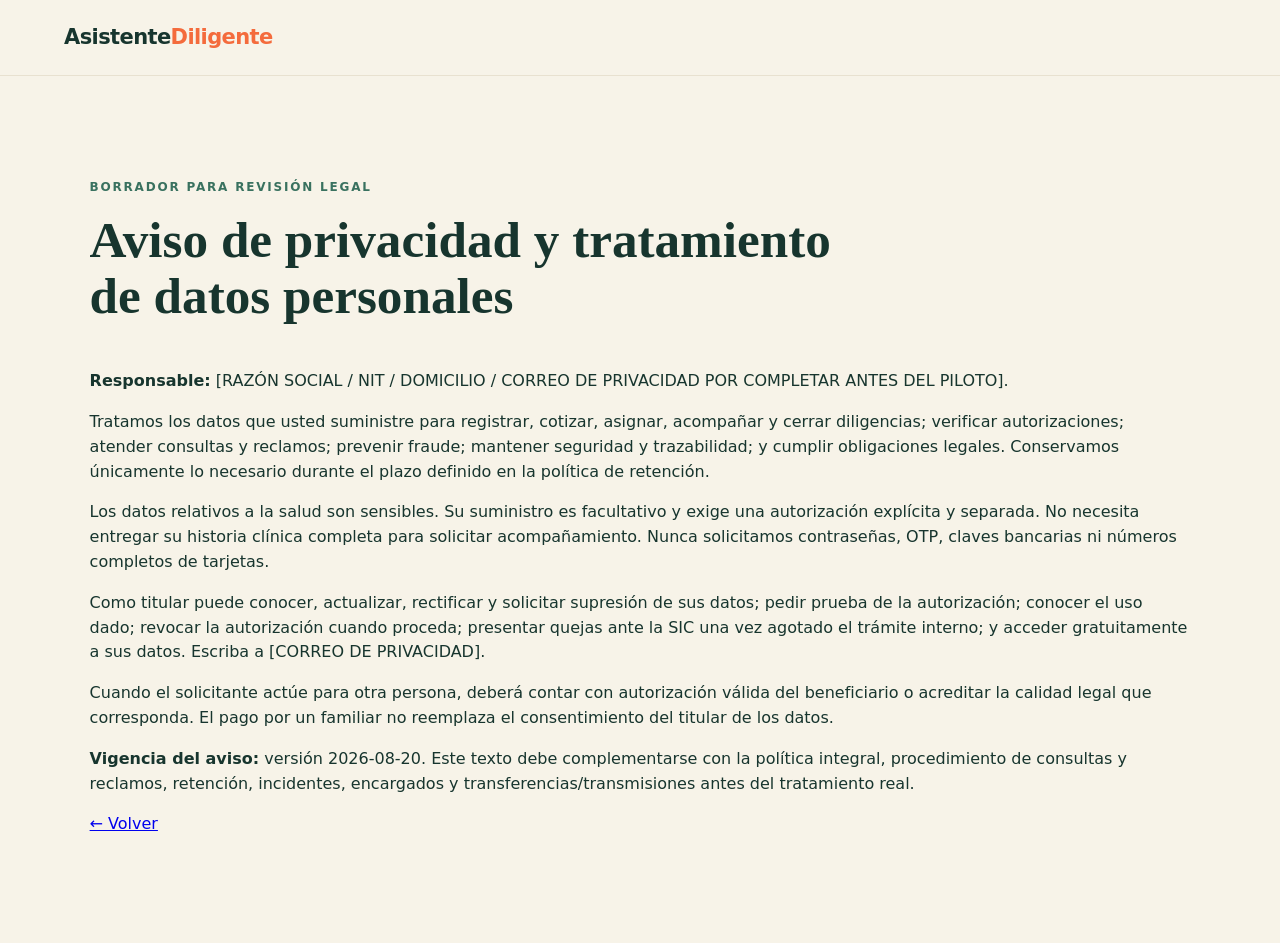
<file: frontend/privacy.html>
<!doctype html><html lang="es"><head><meta charset="UTF-8"><meta name="viewport" content="width=device-width,initial-scale=1"><title>Aviso de privacidad · AsistenteDiligente</title><link rel="stylesheet" href="styles.css"></head><body><header class="nav"><a class="brand" href="index.html">Asistente<span>Diligente</span></a></header><main class="how"><p class="eyebrow">BORRADOR PARA REVISIÓN LEGAL</p><h2>Aviso de privacidad y tratamiento de datos personales</h2><p><strong>Responsable:</strong> [RAZÓN SOCIAL / NIT / DOMICILIO / CORREO DE PRIVACIDAD POR COMPLETAR ANTES DEL PILOTO].</p><p>Tratamos los datos que usted suministre para registrar, cotizar, asignar, acompañar y cerrar diligencias; verificar autorizaciones; atender consultas y reclamos; prevenir fraude; mantener seguridad y trazabilidad; y cumplir obligaciones legales. Conservamos únicamente lo necesario durante el plazo definido en la política de retención.</p><p>Los datos relativos a la salud son sensibles. Su suministro es facultativo y exige una autorización explícita y separada. No necesita entregar su historia clínica completa para solicitar acompañamiento. Nunca solicitamos contraseñas, OTP, claves bancarias ni números completos de tarjetas.</p><p>Como titular puede conocer, actualizar, rectificar y solicitar supresión de sus datos; pedir prueba de la autorización; conocer el uso dado; revocar la autorización cuando proceda; presentar quejas ante la SIC una vez agotado el trámite interno; y acceder gratuitamente a sus datos. Escriba a [CORREO DE PRIVACIDAD].</p><p>Cuando el solicitante actúe para otra persona, deberá contar con autorización válida del beneficiario o acreditar la calidad legal que corresponda. El pago por un familiar no reemplaza el consentimiento del titular de los datos.</p><p><strong>Vigencia del aviso:</strong> versión 2026-08-20. Este texto debe complementarse con la política integral, procedimiento de consultas y reclamos, retención, incidentes, encargados y transferencias/transmisiones antes del tratamiento real.</p><p><a href="index.html">← Volver</a></p></main></body></html>
</file>
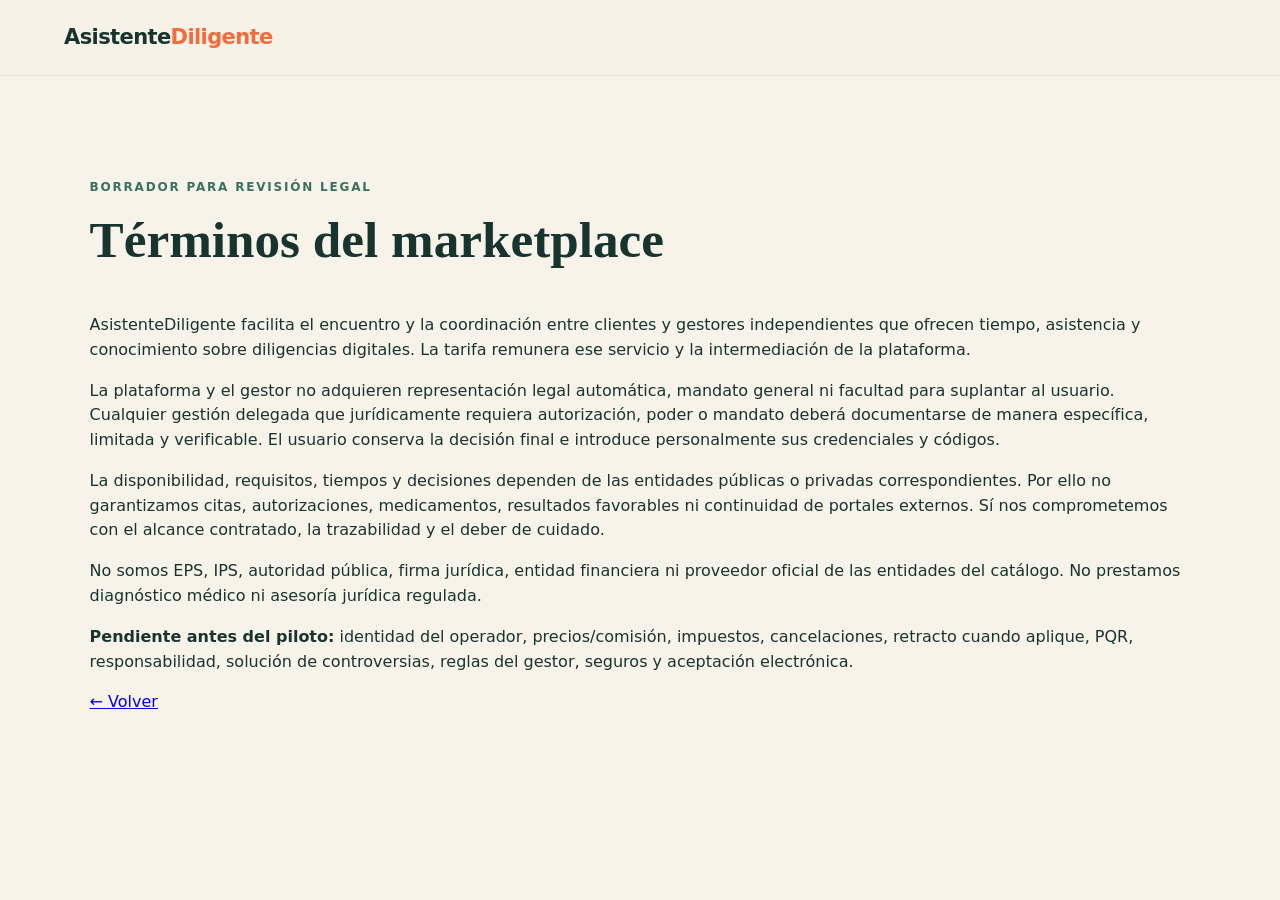
<file: frontend/terms.html>
<!doctype html><html lang="es"><head><meta charset="UTF-8"><meta name="viewport" content="width=device-width,initial-scale=1"><title>Términos · AsistenteDiligente</title><link rel="stylesheet" href="styles.css"></head><body><header class="nav"><a class="brand" href="index.html">Asistente<span>Diligente</span></a></header><main class="how"><p class="eyebrow">BORRADOR PARA REVISIÓN LEGAL</p><h2>Términos del marketplace</h2><p>AsistenteDiligente facilita el encuentro y la coordinación entre clientes y gestores independientes que ofrecen tiempo, asistencia y conocimiento sobre diligencias digitales. La tarifa remunera ese servicio y la intermediación de la plataforma.</p><p>La plataforma y el gestor no adquieren representación legal automática, mandato general ni facultad para suplantar al usuario. Cualquier gestión delegada que jurídicamente requiera autorización, poder o mandato deberá documentarse de manera específica, limitada y verificable. El usuario conserva la decisión final e introduce personalmente sus credenciales y códigos.</p><p>La disponibilidad, requisitos, tiempos y decisiones dependen de las entidades públicas o privadas correspondientes. Por ello no garantizamos citas, autorizaciones, medicamentos, resultados favorables ni continuidad de portales externos. Sí nos comprometemos con el alcance contratado, la trazabilidad y el deber de cuidado.</p><p>No somos EPS, IPS, autoridad pública, firma jurídica, entidad financiera ni proveedor oficial de las entidades del catálogo. No prestamos diagnóstico médico ni asesoría jurídica regulada.</p><p><strong>Pendiente antes del piloto:</strong> identidad del operador, precios/comisión, impuestos, cancelaciones, retracto cuando aplique, PQR, responsabilidad, solución de controversias, reglas del gestor, seguros y aceptación electrónica.</p><p><a href="index.html">← Volver</a></p></main></body></html>
</file>
<file: frontend/styles.css>
:root{--ink:#17352e;--mint:#dff4ea;--lime:#d9f44a;--cream:#f7f3e8;--orange:#f46b3c;--white:#fff;--muted:#5e6f69;--line:#d6ded9}*{box-sizing:border-box}html{scroll-behavior:smooth}body{margin:0;font-family:Inter,ui-sans-serif,system-ui,-apple-system,sans-serif;color:var(--ink);background:var(--cream);line-height:1.55}.nav{height:76px;padding:0 max(5vw,24px);display:flex;align-items:center;justify-content:space-between;background:rgba(247,243,232,.94);position:sticky;top:0;z-index:9;border-bottom:1px solid #e8e1d0}.brand{font-weight:850;font-size:21px;text-decoration:none;color:var(--ink);letter-spacing:-.6px}.brand span{color:var(--orange)}nav{display:flex;gap:28px;align-items:center}nav a{color:var(--ink);text-decoration:none;font-weight:650;font-size:14px}.nav-cta{border:1px solid var(--ink);padding:10px 16px;border-radius:30px}.hero{min-height:680px;padding:86px max(7vw,28px);display:grid;grid-template-columns:1.25fr .75fr;gap:8vw;align-items:center;background:radial-gradient(circle at 78% 25%,#f5d8c5 0,transparent 25%),var(--mint)}.eyebrow{font-size:12px;font-weight:850;letter-spacing:1.8px;color:#39715f;text-transform:uppercase}.hero h1{font-family:Georgia,serif;font-size:clamp(48px,6.5vw,88px);line-height:.98;letter-spacing:-3px;margin:20px 0 28px}.hero h1 em{font-weight:400;color:var(--orange)}.lead{font-size:19px;max-width:650px;color:#3f5750}.actions{display:flex;gap:12px;margin:34px 0}.button{border:0;border-radius:5px;padding:14px 21px;font-weight:800;text-decoration:none;display:inline-block;cursor:pointer;font-size:15px}.primary{background:var(--ink);color:white}.primary:hover{background:#255b4d}.secondary{border:1px solid var(--ink);color:var(--ink)}.trust{font-size:12px;font-weight:700}.ticket{background:var(--white);padding:30px;border-radius:12px;box-shadow:18px 18px 0 #b6dccd;transform:rotate(1.2deg)}.ticket-label{font-size:11px;letter-spacing:1.6px}.status{background:var(--lime);padding:5px 10px;font-size:11px;font-weight:850;border-radius:20px}.ticket h3{font-family:Georgia,serif;font-size:27px;margin:22px 0}.ticket dl div{display:flex;justify-content:space-between;border-top:1px solid var(--line);padding:9px 0}.ticket dt{color:var(--muted)}.ticket dd{margin:0;font-weight:700}.ticket ol{list-style:none;padding:0;margin:18px 0 0}.ticket li{border-left:2px solid var(--line);padding:7px 0 7px 18px;color:#89958f}.ticket .done{border-color:#4d9b7d;color:var(--ink)}.ticket .active{border-color:var(--orange);color:var(--orange);font-weight:800}.how,.catalog,.request{padding:90px max(7vw,28px)}.how h2,.section-head h2,.request h2{font-family:Georgia,serif;font-size:clamp(36px,4vw,56px);line-height:1.1;max-width:800px;margin:15px 0 45px}.steps{display:grid;grid-template-columns:repeat(3,1fr);gap:2px}.steps article{background:white;padding:35px}.steps b{color:var(--orange)}.steps h3{font-size:21px}.steps p,.section-head>p,.request-copy>p{color:var(--muted)}.catalog{background:var(--ink);color:white}.section-head{display:flex;justify-content:space-between;align-items:end}.section-head>p{max-width:390px;color:#b9c8c3}.cards{display:grid;grid-template-columns:repeat(3,1fr);gap:16px}.card{background:#214a3f;padding:26px;border:1px solid #35685a;border-radius:8px}.card>div{display:flex;justify-content:space-between;font-size:12px;text-transform:uppercase;letter-spacing:.8px}.card h3{font-family:Georgia,serif;font-size:26px;margin:35px 0 8px}.card p,.card small{color:#c9d8d2}.risk{padding:3px 7px;border-radius:3px;background:#35685a}.risk.high{background:#8a4b37}.risk.medium{background:#6f6839}.request{display:grid;grid-template-columns:.8fr 1.2fr;gap:8vw}.warning{background:#fff3e7;border-left:4px solid var(--orange);padding:18px;margin-top:30px}.warning p{margin:4px 0}form{background:white;padding:32px;border-radius:8px;box-shadow:0 8px 30px #17352e12}label{font-weight:750;font-size:14px;display:block;margin-bottom:17px}input,select,textarea{display:block;width:100%;margin-top:7px;padding:13px;border:1px solid #bac8c2;border-radius:4px;font:inherit;background:white}textarea{min-height:110px;resize:vertical}.check{display:flex;gap:10px;font-weight:450;font-size:12px}.check input{width:18px;margin:2px 0;flex:0 0 auto}.check a{color:var(--ink)}output{display:block;margin-top:14px;font-weight:700}.success{color:#207052}.error{color:#a83b25}footer{background:#102a24;color:#d5e0dc;padding:45px max(7vw,28px);display:grid;grid-template-columns:1fr 1fr;gap:8px}footer a{color:white}footer small{grid-column:1/-1;color:#8fa49d}@media(max-width:780px){nav a:not(.nav-cta){display:none}.hero,.request{grid-template-columns:1fr}.hero{padding-top:55px}.hero h1{letter-spacing:-2px}.ticket{transform:none}.steps,.cards{grid-template-columns:1fr}.section-head{display:block}.how,.catalog,.request{padding-top:65px;padding-bottom:65px}footer{grid-template-columns:1fr}}
</file>
